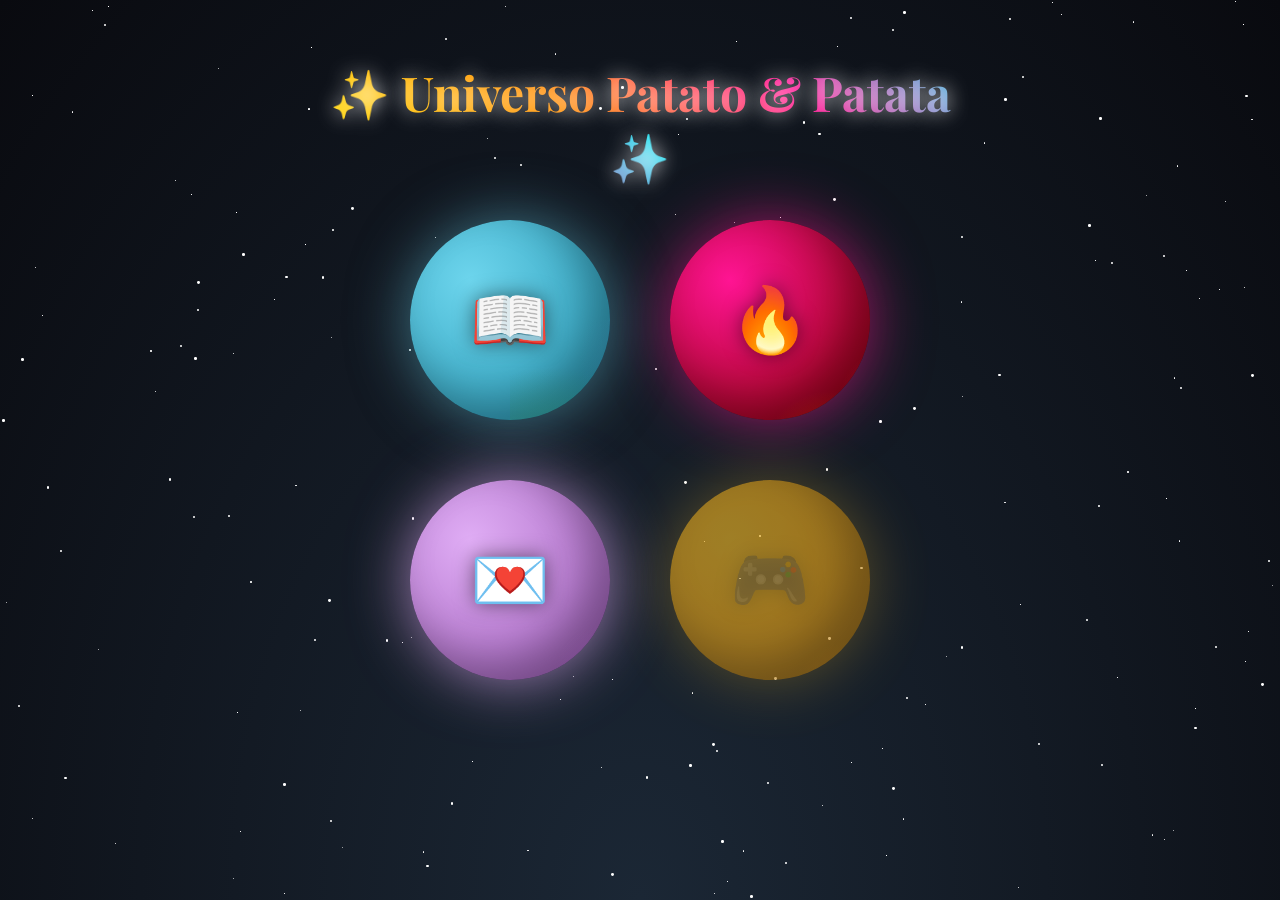
<file: index.html>
<!DOCTYPE html>
<html lang="it">
<head>
    <meta charset="UTF-8">
    <meta name="viewport" content="width=device-width, initial-scale=1.0">
    <title>Patato e Patata - Universo</title>
    <style>
        @import url('https://fonts.googleapis.com/css2?family=Playfair+Display:ital,wght@0,400;0,700;1,400&family=Crimson+Text:ital@0;1&display=swap');

        * {
            margin: 0;
            padding: 0;
            box-sizing: border-box;
        }

        body {
            font-family: 'Crimson Text', Georgia, serif;
            overflow: hidden;
        }

        /* ===== SPACE HOME PAGE ===== */
        .space-container {
            width: 100vw;
            height: 100vh;
            background: radial-gradient(ellipse at bottom, #1B2735 0%, #090A0F 100%);
            position: relative;
            display: flex;
            justify-content: center;
            align-items: center;
            overflow: hidden;
        }

        .space-container.hidden {
            display: none;
        }

        .stars {
            position: absolute;
            top: 0;
            left: 0;
            width: 100%;
            height: 100%;
            pointer-events: none;
        }

        .star {
            position: absolute;
            background: white;
            border-radius: 50%;
            animation: twinkle 3s infinite;
        }

        @keyframes twinkle {
            0%, 100% { opacity: 0.3; }
            50% { opacity: 1; }
        }

        .shooting-star {
            position: absolute;
            height: 2px;
            background: linear-gradient(to right, white, transparent);
            animation: shoot 3s linear infinite;
        }

        @keyframes shoot {
            0% { transform: translateX(0) translateY(0); opacity: 1; }
            100% { transform: translateX(-300px) translateY(300px); opacity: 0; }
        }

        .space-menu {
            position: relative;
            z-index: 10;
            display: grid;
            grid-template-columns: repeat(2, 1fr);
            gap: 60px;
            padding: 40px;
        }

        .planet-btn {
            width: 200px;
            height: 200px;
            border-radius: 50%;
            border: none;
            cursor: pointer;
            position: relative;
            transition: all 0.4s ease;
            box-shadow: 0 0 40px rgba(255, 255, 255, 0.3);
            overflow: hidden;
        }

        .planet-btn:hover {
            transform: scale(1.15) rotate(5deg);
            box-shadow: 0 0 60px rgba(255, 255, 255, 0.6);
        }

        .planet-btn:active {
            transform: scale(1.05);
        }

        .planet-book {
            background: radial-gradient(circle at 30% 30%, #6dd5ed, #2193b0);
            box-shadow: inset -20px -20px 40px rgba(0,0,0,0.3), 0 0 60px rgba(109,213,237,0.5);
        }

        .planet-book::before {
            content: '';
            position: absolute;
            width: 100%;
            height: 100%;
            background: radial-gradient(circle at 20% 80%, rgba(46,139,87,0.6) 0%, transparent 50%),
                        radial-gradient(circle at 80% 20%, rgba(70,130,180,0.4) 0%, transparent 40%);
        }

        .planet-wheel {
            background: radial-gradient(circle at 30% 30%, #ff1493, #8b0000);
            box-shadow: inset -20px -20px 40px rgba(0,0,0,0.3), 0 0 60px rgba(255,20,147,0.6);
        }

        .planet-wheel::before {
            content: '';
            position: absolute;
            width: 100%;
            height: 100%;
            background: radial-gradient(circle at 60% 40%, rgba(220,20,60,0.5) 0%, transparent 30%),
                        radial-gradient(circle at 30% 70%, rgba(255,69,0,0.4) 0%, transparent 35%);
        }

        /* Planet 3 - Jar (now active, soft violet/rose) */
        .planet-jar {
            background: radial-gradient(circle at 30% 30%, #e0adf5, #9b59b6);
            box-shadow: inset -20px -20px 40px rgba(0,0,0,0.3), 0 0 60px rgba(224,173,245,0.7);
            cursor: pointer;
            opacity: 1;
        }

        .planet-jar::before {
            content: '';
            position: absolute;
            width: 100%;
            height: 100%;
            background: radial-gradient(circle at 50% 50%, rgba(155,89,182,0.4) 0%, transparent 40%);
        }

        .planet-soon2 {
            background: radial-gradient(circle at 30% 30%, #fbbf24, #f59e0b);
            box-shadow: inset -20px -20px 40px rgba(0,0,0,0.3), 0 0 60px rgba(251,191,36,0.5);
            opacity: 0.6;
            cursor: not-allowed;
        }

        .planet-soon2::before {
            content: '';
            position: absolute;
            width: 100%;
            height: 100%;
            background: radial-gradient(circle at 40% 60%, rgba(245,158,11,0.5) 0%, transparent 35%);
        }

        .planet-label {
            position: absolute;
            bottom: -50px;
            left: 50%;
            transform: translateX(-50%);
            color: white;
            font-size: 1.2rem;
            font-weight: bold;
            text-shadow: 0 0 10px rgba(255,255,255,0.8);
            white-space: nowrap;
            pointer-events: none;
        }

        .planet-icon {
            position: absolute;
            top: 50%;
            left: 50%;
            transform: translate(-50%, -50%);
            font-size: 4rem;
            pointer-events: none;
            filter: drop-shadow(0 0 10px rgba(0,0,0,0.5));
        }

        .space-title {
            position: absolute;
            top: 60px;
            left: 50%;
            transform: translateX(-50%);
            color: white;
            font-size: 3rem;
            text-align: center;
            text-shadow: 0 0 20px rgba(255,255,255,0.8);
            z-index: 10;
            font-family: 'Playfair Display', serif;
        }

        .space-title span {
            background: linear-gradient(45deg, #ffd700, #ff8c00, #ff1493, #00ffff);
            -webkit-background-clip: text;
            -webkit-text-fill-color: transparent;
            background-clip: text;
            animation: shimmer 3s infinite;
        }

        @keyframes shimmer {
            0%, 100% { filter: brightness(1); }
            50% { filter: brightness(1.5); }
        }

        /* ===== BOOK SELECTION PAGE ===== */
        .book-selection-page {
            display: none;
            width: 100vw;
            height: 100vh;
            background: linear-gradient(135deg, #667eea 0%, #764ba2 100%);
            position: relative;
            overflow-y: auto;
        }

        .book-selection-page.active { display: block; }

        .back-btn {
            position: fixed;
            top: 30px;
            left: 30px;
            background: rgba(255,255,255,0.2);
            backdrop-filter: blur(10px);
            color: white;
            border: 2px solid rgba(255,255,255,0.3);
            padding: 12px 25px;
            font-size: 1.1rem;
            font-weight: bold;
            border-radius: 25px;
            cursor: pointer;
            font-family: 'Crimson Text', Georgia, serif;
            transition: all 0.3s ease;
            z-index: 1000;
        }

        .back-btn:hover {
            background: rgba(255,255,255,0.3);
            transform: scale(1.05);
        }

        .book-list-container {
            max-width: 1200px;
            margin: 0 auto;
            padding: 120px 40px 40px;
        }

        .book-list-title {
            color: white;
            font-size: 2.5rem;
            text-align: center;
            margin-bottom: 60px;
            text-shadow: 0 0 20px rgba(255,255,255,0.5);
            font-family: 'Playfair Display', serif;
        }

        .book-grid {
            display: grid;
            grid-template-columns: repeat(auto-fit, minmax(250px, 1fr));
            gap: 40px;
            padding: 20px;
        }

        .book-card {
            background: rgba(255,255,255,0.1);
            backdrop-filter: blur(10px);
            border: 2px solid rgba(255,255,255,0.2);
            border-radius: 20px;
            padding: 30px;
            cursor: pointer;
            transition: all 0.3s ease;
            text-align: center;
        }

        .book-card:hover {
            transform: translateY(-10px);
            background: rgba(255,255,255,0.2);
            box-shadow: 0 10px 40px rgba(0,0,0,0.3);
        }

        .book-card.disabled {
            opacity: 0.5;
            cursor: not-allowed;
        }

        .book-card.disabled:hover {
            transform: none;
            background: rgba(255,255,255,0.1);
        }

        .book-card-icon { font-size: 4rem; margin-bottom: 20px; }

        .book-card-title {
            color: white;
            font-size: 1.5rem;
            margin-bottom: 10px;
            font-weight: bold;
            font-family: 'Playfair Display', serif;
        }

        .book-card-desc {
            color: rgba(255,255,255,0.8);
            font-size: 1rem;
            font-style: italic;
        }

        /* ===== BOOK PAGE ===== */
        .book-page {
            display: none;
            width: 100vw;
            height: 100vh;
            background: linear-gradient(135deg, #667eea 0%, #764ba2 100%);
            position: relative;
        }

        .book-page.active {
            display: flex;
            justify-content: center;
            align-items: center;
        }

        .book-container { perspective: 1500px; position: relative; }

        .book {
            width: 600px;
            height: 400px;
            position: relative;
            transform-style: preserve-3d;
            transition: transform 0.8s ease-in-out;
        }

        .book.opened { transform: rotateY(-20deg); }

        .cover {
            width: 300px;
            height: 400px;
            position: absolute;
            left: 0;
            background: linear-gradient(45deg, #5e35b1, #9575cd);
            border: 3px solid #4527a0;
            border-radius: 8px 0 0 8px;
            transform-origin: right center;
            transition: transform 0.8s ease-in-out;
            z-index: 10;
            display: flex;
            flex-direction: column;
            justify-content: center;
            align-items: center;
            color: #ecf0f1;
            text-align: center;
            cursor: pointer;
            box-shadow: 0 10px 30px rgba(0,0,0,0.3);
        }

        .cover.opened { transform: rotateY(-160deg); }

        .cover h1 {
            font-size: 2rem;
            margin-bottom: 20px;
            text-shadow: 2px 2px 4px rgba(0,0,0,0.5);
            background: linear-gradient(45deg, #ffd700, #ff8c00);
            -webkit-background-clip: text;
            -webkit-text-fill-color: transparent;
            background-clip: text;
            font-family: 'Playfair Display', serif;
        }

        .cover p {
            font-size: 1.2rem;
            font-style: italic;
            opacity: 0.8;
            margin-bottom: 40px;
        }

        .pages-container {
            width: 600px;
            height: 400px;
            position: relative;
            transform-style: preserve-3d;
        }

        .page {
            width: 300px;
            height: 400px;
            position: absolute;
            background: #fefefe;
            border: 2px solid #ddd;
            border-radius: 0 8px 8px 0;
            padding: 40px 30px;
            display: none;
            flex-direction: column;
            justify-content: center;
            align-items: center;
            text-align: center;
            box-shadow: 0 5px 20px rgba(0,0,0,0.2);
            overflow: hidden;
        }

        .page.active { display: flex; right: 0; }

        .page h2 {
            color: #2c3e50;
            font-size: 2rem;
            margin-bottom: 20px;
            border-bottom: 2px solid #7e57c2;
            padding-bottom: 10px;
            font-family: 'Playfair Display', serif;
        }

        .page p {
            font-size: 1.1rem;
            line-height: 1.6;
            color: #34495e;
            margin-bottom: 20px;
            text-align: justify;
        }

        .page-image img {
            width: 100%;
            height: 100%;
            object-fit: contain;
        }

        .controls {
            position: fixed;
            bottom: 50px;
            left: 50%;
            transform: translateX(-50%);
            display: none;
            gap: 20px;
            z-index: 100;
        }

        .controls.visible { display: flex; }

        .btn {
            background: linear-gradient(45deg, #e74c3c, #c0392b);
            color: white;
            border: none;
            padding: 15px 25px;
            font-size: 1rem;
            border-radius: 25px;
            cursor: pointer;
            transition: all 0.3s ease;
            box-shadow: 0 5px 15px rgba(231,76,60,0.3);
            font-family: 'Crimson Text', serif;
        }

        .btn:hover {
            transform: translateY(-2px);
            box-shadow: 0 7px 20px rgba(231,76,60,0.4);
        }

        .btn:disabled {
            background: #bdc3c7;
            cursor: not-allowed;
            transform: none;
            box-shadow: none;
        }

        .page-counter {
            position: fixed;
            bottom: 20px;
            right: 20px;
            background: rgba(44,62,80,0.8);
            color: white;
            padding: 10px 20px;
            border-radius: 20px;
            font-size: 1rem;
            display: none;
        }

        .page-counter.visible { display: block; }

        .page-transition {
            animation: pageFlip 0.6s ease-in-out;
        }

        @keyframes pageFlip {
            0% { transform: rotateY(0deg); opacity: 1; }
            50% { transform: rotateY(90deg); opacity: 0; }
            100% { transform: rotateY(0deg); opacity: 1; }
        }

        .secret-icon {
            position: fixed;
            bottom: 20px;
            left: 20px;
            width: 40px;
            height: 40px;
            background: rgba(231,76,60,0.3);
            border-radius: 50%;
            cursor: pointer;
            display: flex;
            align-items: center;
            justify-content: center;
            font-size: 20px;
            transition: all 0.3s ease;
            z-index: 1000;
        }

        .secret-icon:hover {
            transform: scale(1.1);
            background: rgba(231,76,60,0.5);
        }

        /* ===== WHEEL PAGE ===== */
        .wheel-page {
            display: none;
            width: 100vw;
            height: 100vh;
            background: radial-gradient(circle at center, #1a0a1f 0%, #0a0010 50%, #000000 100%);
            position: relative;
            overflow: hidden;
        }

        .wheel-page.active { display: block; }

        .wheel-page::before {
            content: '';
            position: absolute;
            top: 0; left: 0;
            width: 100%; height: 100%;
            background: radial-gradient(circle at 20% 30%, rgba(139,0,139,0.15) 0%, transparent 50%),
                        radial-gradient(circle at 80% 70%, rgba(75,0,130,0.15) 0%, transparent 50%),
                        radial-gradient(circle at 40% 80%, rgba(220,20,60,0.1) 0%, transparent 50%);
            animation: pulseGradient 8s ease-in-out infinite;
        }

        @keyframes pulseGradient {
            0%, 100% { opacity: 0.6; }
            50% { opacity: 1; }
        }

        .wheel-container {
            position: absolute;
            top: 50%;
            left: 50%;
            transform: translate(-50%, -50%);
            text-align: center;
        }

        .wheel {
            width: 450px;
            height: 450px;
            border-radius: 50%;
            border: 12px solid transparent;
            background: linear-gradient(#1a0a1f, #1a0a1f) padding-box,
                        linear-gradient(45deg, #8b008b, #4b0082, #dc143c, #8b008b) border-box;
            position: relative;
            transition: transform 4s cubic-bezier(0.17, 0.67, 0.12, 0.99);
            box-shadow: 0 0 40px rgba(139,0,139,0.6), 0 0 80px rgba(220,20,60,0.4), inset 0 0 60px rgba(139,0,139,0.3);
            margin: 0 auto;
        }

        .wheel-segment {
            position: absolute;
            width: 50%; height: 50%;
            top: 50%; left: 50%;
            transform-origin: 0% 0%;
            clip-path: polygon(0 0, 100% 0, 0 100%);
            display: flex;
            align-items: center;
            justify-content: center;
            font-size: 14px;
            font-weight: bold;
            color: #fff;
            text-shadow: 0 0 10px rgba(0,0,0,0.8);
        }

        .wheel-segment:nth-child(1) { transform: rotate(0deg); background: linear-gradient(135deg, #8b008b, #6a0066); }
        .wheel-segment:nth-child(2) { transform: rotate(45deg); background: linear-gradient(135deg, #4b0082, #36005f); }
        .wheel-segment:nth-child(3) { transform: rotate(90deg); background: linear-gradient(135deg, #dc143c, #a01030); }
        .wheel-segment:nth-child(4) { transform: rotate(135deg); background: linear-gradient(135deg, #8b008b, #6a0066); }
        .wheel-segment:nth-child(5) { transform: rotate(180deg); background: linear-gradient(135deg, #4b0082, #36005f); }
        .wheel-segment:nth-child(6) { transform: rotate(225deg); background: linear-gradient(135deg, #dc143c, #a01030); }
        .wheel-segment:nth-child(7) { transform: rotate(270deg); background: linear-gradient(135deg, #8b008b, #6a0066); }
        .wheel-segment:nth-child(8) { transform: rotate(315deg); background: linear-gradient(135deg, #4b0082, #36005f); }

        .wheel-center {
            position: absolute;
            top: 50%; left: 50%;
            transform: translate(-50%, -50%);
            width: 80px; height: 80px;
            background: radial-gradient(circle, #dc143c, #8b008b);
            border-radius: 50%;
            border: 4px solid #1a0a1f;
            z-index: 10;
            box-shadow: 0 0 30px rgba(220,20,60,0.8), inset 0 0 20px rgba(0,0,0,0.5);
        }

        .wheel-pointer {
            position: absolute;
            top: -35px; left: 50%;
            transform: translateX(-50%);
            width: 0; height: 0;
            border-left: 25px solid transparent;
            border-right: 25px solid transparent;
            border-top: 50px solid #dc143c;
            filter: drop-shadow(0 0 15px rgba(220,20,60,0.8));
        }

        .spin-btn {
            margin-top: 60px;
            background: linear-gradient(135deg, #dc143c, #8b008b);
            color: #fff;
            border: 3px solid #4b0082;
            padding: 20px 50px;
            font-size: 1.4rem;
            font-weight: bold;
            border-radius: 50px;
            cursor: pointer;
            transition: all 0.3s ease;
            box-shadow: 0 0 25px rgba(220,20,60,0.5), 0 5px 15px rgba(0,0,0,0.3);
            text-transform: uppercase;
            letter-spacing: 3px;
            font-family: 'Playfair Display', serif;
        }

        .spin-btn:hover {
            transform: scale(1.05);
            box-shadow: 0 0 40px rgba(220,20,60,0.8), 0 8px 20px rgba(0,0,0,0.4);
            background: linear-gradient(135deg, #ff1744, #a00066);
        }

        .spin-btn:disabled {
            background: linear-gradient(135deg, #333, #1a1a1a);
            color: #666;
            cursor: not-allowed;
            box-shadow: none;
            border-color: #333;
        }

        .result-display {
            margin-top: 40px;
            font-size: 1.6rem;
            color: #dc143c;
            font-family: 'Playfair Display', serif;
            text-shadow: 0 0 20px rgba(220,20,60,0.8), 0 0 40px rgba(139,0,139,0.6);
            min-height: 50px;
            animation: resultGlow 2s ease-in-out infinite;
            font-weight: bold;
            max-width: 600px;
            line-height: 1.4;
        }

        @keyframes resultGlow {
            0%, 100% { opacity: 1; text-shadow: 0 0 20px rgba(220,20,60,0.8), 0 0 40px rgba(139,0,139,0.6); }
            50% { opacity: 0.85; text-shadow: 0 0 30px rgba(220,20,60,1), 0 0 60px rgba(139,0,139,0.8); }
        }

        /* ===== JAR PAGE ===== */
        .jar-page {
            display: none;
            width: 100vw;
            height: 100vh;
            background: radial-gradient(ellipse at top, #2d1b4e 0%, #0f0720 50%, #060010 100%);
            position: relative;
            overflow: hidden;
        }

        .jar-page.active { display: flex; flex-direction: column; align-items: center; justify-content: center; }

        .jar-page::before {
            content: '';
            position: absolute;
            inset: 0;
            background:
                radial-gradient(circle at 15% 25%, rgba(180,100,255,0.12) 0%, transparent 45%),
                radial-gradient(circle at 85% 75%, rgba(255,150,200,0.1) 0%, transparent 45%),
                radial-gradient(circle at 50% 10%, rgba(200,130,255,0.08) 0%, transparent 40%);
            animation: jarGlow 6s ease-in-out infinite;
            pointer-events: none;
        }

        @keyframes jarGlow {
            0%, 100% { opacity: 0.7; }
            50% { opacity: 1; }
        }

        /* Floating petals */
        .petal {
            position: absolute;
            font-size: 1.2rem;
            opacity: 0.4;
            animation: floatPetal linear infinite;
            pointer-events: none;
        }

        @keyframes floatPetal {
            0% { transform: translateY(110vh) rotate(0deg); opacity: 0; }
            10% { opacity: 0.4; }
            90% { opacity: 0.4; }
            100% { transform: translateY(-10vh) rotate(720deg); opacity: 0; }
        }

        .jar-title {
            font-family: 'Playfair Display', serif;
            font-size: 2.2rem;
            color: #f0d0ff;
            text-align: center;
            margin-bottom: 10px;
            text-shadow: 0 0 30px rgba(200,130,255,0.8);
            position: relative;
            z-index: 10;
        }

        .jar-subtitle {
            font-family: 'Crimson Text', serif;
            font-size: 1.1rem;
            color: rgba(230,200,255,0.7);
            text-align: center;
            margin-bottom: 40px;
            font-style: italic;
            position: relative;
            z-index: 10;
        }

        /* The jar */
        .jar-scene {
            position: relative;
            z-index: 10;
            display: flex;
            flex-direction: column;
            align-items: center;
        }

        .jar-wrapper {
            position: relative;
            cursor: pointer;
            transition: transform 0.3s ease;
        }

        .jar-wrapper:hover { transform: scale(1.05); }
        .jar-wrapper:active { transform: scale(0.97); }

        .jar-svg {
            filter: drop-shadow(0 0 30px rgba(200,130,255,0.6)) drop-shadow(0 10px 20px rgba(0,0,0,0.5));
            transition: filter 0.3s ease;
        }

        .jar-wrapper:hover .jar-svg {
            filter: drop-shadow(0 0 50px rgba(200,130,255,0.9)) drop-shadow(0 10px 20px rgba(0,0,0,0.5));
        }

        .jar-hint {
            margin-top: 16px;
            font-family: 'Crimson Text', serif;
            font-size: 1rem;
            color: rgba(200,160,255,0.6);
            font-style: italic;
            text-align: center;
            animation: hintPulse 2s ease-in-out infinite;
        }

        @keyframes hintPulse {
            0%, 100% { opacity: 0.5; }
            50% { opacity: 1; }
        }

        .opened-count {
            margin-top: 12px;
            font-family: 'Playfair Display', serif;
            font-size: 1rem;
            color: rgba(220,180,255,0.8);
            text-align: center;
        }

        /* ===== NOTE MODAL ===== */
        .note-overlay {
            position: fixed;
            inset: 0;
            background: rgba(10,0,25,0.85);
            backdrop-filter: blur(8px);
            z-index: 1000;
            display: flex;
            align-items: center;
            justify-content: center;
            opacity: 0;
            pointer-events: none;
            transition: opacity 0.4s ease;
        }

        .note-overlay.visible {
            opacity: 1;
            pointer-events: all;
        }

        .note-paper {
            width: 340px;
            min-height: 420px;
            background: linear-gradient(160deg, #fffdf5 0%, #fff8e7 50%, #fef0f5 100%);
            border-radius: 4px 4px 40px 4px;
            position: relative;
            padding: 50px 36px 40px;
            box-shadow:
                0 25px 60px rgba(0,0,0,0.5),
                0 0 0 1px rgba(200,160,255,0.3),
                inset 0 0 40px rgba(255,200,230,0.15);
            transform: scale(0.7) rotateZ(-8deg);
            transition: transform 0.5s cubic-bezier(0.34, 1.56, 0.64, 1);
            overflow: visible;
        }

        .note-overlay.visible .note-paper {
            transform: scale(1) rotateZ(-1deg);
        }

        /* Ribbon/string at top */
        .note-ribbon {
            position: absolute;
            top: -28px;
            left: 50%;
            transform: translateX(-50%);
            font-size: 2rem;
            animation: ribbonSwing 3s ease-in-out infinite;
        }

        @keyframes ribbonSwing {
            0%, 100% { transform: translateX(-50%) rotate(-5deg); }
            50% { transform: translateX(-50%) rotate(5deg); }
        }

        /* Fold corner */
        .note-paper::after {
            content: '';
            position: absolute;
            bottom: 0;
            right: 0;
            width: 50px;
            height: 50px;
            background: linear-gradient(225deg, #e8d5f0 45%, transparent 45%);
            border-radius: 0 0 4px 0;
        }

        /* Lines on paper */
        .note-lines {
            position: absolute;
            inset: 60px 20px 20px;
            background: repeating-linear-gradient(
                transparent,
                transparent 27px,
                rgba(180,150,210,0.2) 27px,
                rgba(180,150,210,0.2) 28px
            );
            pointer-events: none;
        }

        .note-number {
            font-family: 'Playfair Display', serif;
            font-size: 0.85rem;
            color: rgba(180,130,200,0.8);
            margin-bottom: 16px;
            letter-spacing: 2px;
            text-transform: uppercase;
        }

        .note-text {
            font-family: 'Playfair Display', serif;
            font-size: 1.25rem;
            color: #3a2545;
            line-height: 1.8;
            font-style: italic;
            position: relative;
            z-index: 1;
        }

        .note-heart {
            text-align: center;
            font-size: 2rem;
            margin-top: 28px;
            animation: heartbeat 1.5s ease-in-out infinite;
        }

        @keyframes heartbeat {
            0%, 100% { transform: scale(1); }
            25% { transform: scale(1.15); }
            50% { transform: scale(1); }
            75% { transform: scale(1.1); }
        }

        .note-close {
            position: absolute;
            top: 12px;
            right: 14px;
            background: none;
            border: none;
            font-size: 1.4rem;
            cursor: pointer;
            color: rgba(150,100,180,0.7);
            transition: all 0.2s;
            z-index: 2;
        }

        .note-close:hover { color: #8b5cf6; transform: scale(1.2); }

        /* ===== OPENED NOTES PANEL ===== */
        .notes-panel-btn {
            position: fixed;
            bottom: 30px;
            right: 30px;
            background: linear-gradient(135deg, #9b59b6, #6c3483);
            color: white;
            border: none;
            padding: 14px 22px;
            border-radius: 30px;
            cursor: pointer;
            font-family: 'Playfair Display', serif;
            font-size: 1rem;
            box-shadow: 0 5px 25px rgba(155,89,182,0.5);
            transition: all 0.3s;
            z-index: 100;
            display: none;
        }

        .notes-panel-btn.visible { display: block; }
        .notes-panel-btn:hover { transform: translateY(-3px); box-shadow: 0 8px 30px rgba(155,89,182,0.7); }

        /* Panel overlay */
        .notes-panel-overlay {
            position: fixed;
            inset: 0;
            background: rgba(10,0,25,0.9);
            backdrop-filter: blur(10px);
            z-index: 900;
            display: none;
            flex-direction: column;
            align-items: center;
            padding: 60px 30px 30px;
            overflow-y: auto;
        }

        .notes-panel-overlay.visible { display: flex; }

        .notes-panel-title {
            font-family: 'Playfair Display', serif;
            font-size: 2rem;
            color: #f0d0ff;
            margin-bottom: 30px;
            text-shadow: 0 0 20px rgba(200,130,255,0.6);
        }

        .notes-panel-close {
            position: fixed;
            top: 20px;
            right: 25px;
            background: rgba(155,89,182,0.3);
            border: 1px solid rgba(200,130,255,0.3);
            color: #e0c0ff;
            border-radius: 50%;
            width: 42px; height: 42px;
            font-size: 1.3rem;
            cursor: pointer;
            transition: all 0.3s;
            z-index: 1001;
        }

        .notes-panel-close:hover { background: rgba(155,89,182,0.6); transform: scale(1.1); }

        .notes-grid {
            display: grid;
            grid-template-columns: repeat(auto-fill, minmax(220px, 1fr));
            gap: 20px;
            width: 100%;
            max-width: 900px;
        }

        .mini-note {
            background: linear-gradient(160deg, #fffdf5, #fef0f5);
            border-radius: 4px 4px 20px 4px;
            padding: 20px;
            cursor: pointer;
            transition: all 0.3s;
            box-shadow: 0 5px 20px rgba(0,0,0,0.3);
            border-left: 3px solid #c084fc;
            position: relative;
        }

        .mini-note::after {
            content: '';
            position: absolute;
            bottom: 0; right: 0;
            width: 20px; height: 20px;
            background: linear-gradient(225deg, #e8d5f0 45%, transparent 45%);
        }

        .mini-note:hover { transform: translateY(-5px) rotate(-1deg); box-shadow: 0 10px 30px rgba(155,89,182,0.4); }

        .mini-note-num {
            font-size: 0.75rem;
            color: #a78bca;
            letter-spacing: 1px;
            text-transform: uppercase;
            margin-bottom: 8px;
            font-family: 'Crimson Text', serif;
        }

        .mini-note-text {
            font-family: 'Playfair Display', serif;
            font-size: 0.9rem;
            color: #3a2545;
            font-style: italic;
            line-height: 1.5;
        }

        /* Confetti burst */
        .confetti-container {
            position: fixed;
            inset: 0;
            pointer-events: none;
            z-index: 999;
        }

        .confetti-piece {
            position: absolute;
            width: 8px;
            height: 8px;
            border-radius: 2px;
            animation: confettiFall 2.5s ease-out forwards;
        }

        @keyframes confettiFall {
            0% { transform: translateY(0) rotate(0deg) scale(1); opacity: 1; }
            100% { transform: translateY(400px) rotate(720deg) scale(0.3); opacity: 0; }
        }

        /* Responsive */
        @media (max-width: 768px) {
            .space-menu { grid-template-columns: 1fr; gap: 40px; }
            .planet-btn { width: 150px; height: 150px; }
            .planet-icon { font-size: 3rem; }
            .space-title { font-size: 2rem; top: 30px; }
            .book { width: 400px; height: 300px; }
            .cover, .page { width: 200px; height: 300px; }
            .wheel { width: 300px; height: 300px; }
            .note-paper { width: 290px; padding: 46px 28px 36px; }
        }
    </style>
</head>
<body>

<!-- SPACE HOME PAGE -->
<div class="space-container" id="spaceContainer">
    <div class="stars" id="starsContainer"></div>
    <h1 class="space-title"><span>✨ Universo Patato & Patata ✨</span></h1>

    <div class="space-menu">
        <button class="planet-btn planet-book" onclick="openBookSelection()">
            <div class="planet-icon">📖</div>
            <div class="planet-label">I Nostri Libri</div>
        </button>

        <button class="planet-btn planet-wheel" onclick="openWheel()">
            <div class="planet-icon">🔥</div>
            <div class="planet-label">Ruota della Passione</div>
        </button>

        <button class="planet-btn planet-jar" onclick="openJar()">
            <div class="planet-icon">💌</div>
            <div class="planet-label">Barattolo dell'Amore</div>
        </button>

        <button class="planet-btn planet-soon2" disabled>
            <div class="planet-icon">🎮</div>
            <div class="planet-label">Prossimamente...</div>
        </button>
    </div>
</div>

<!-- BOOK SELECTION PAGE -->
<div class="book-selection-page" id="bookSelectionPage">
    <button class="back-btn" onclick="goHome()">← Torna all'universo</button>
    <div class="book-list-container">
        <h1 class="book-list-title">✨ I Nostri Libri ✨</h1>
        <div class="book-grid">
            <div class="book-card" onclick="openBook()">
                <div class="book-card-icon">💕</div>
                <div class="book-card-title">Ricordi da non dimenticare</div>
                <div class="book-card-desc">Il nostro primo libro di ricordi</div>
            </div>
            <div class="book-card disabled">
                <div class="book-card-icon">🌹</div>
                <div class="book-card-title">Prossimamente</div>
                <div class="book-card-desc">Un nuovo capitolo sta arrivando...</div>
            </div>
            <div class="book-card disabled">
                <div class="book-card-icon">💝</div>
                <div class="book-card-title">Prossimamente</div>
                <div class="book-card-desc">Un nuovo capitolo sta arrivando...</div>
            </div>
            <div class="book-card disabled">
                <div class="book-card-icon">✨</div>
                <div class="book-card-title">Prossimamente</div>
                <div class="book-card-desc">Un nuovo capitolo sta arrivando...</div>
            </div>
        </div>
    </div>
</div>

<!-- BOOK PAGE -->
<div class="book-page" id="bookPage">
    <button class="back-btn" onclick="backToBookSelection()">← Torna ai libri</button>
    <div class="secret-icon" id="secretIcon">🥔</div>
    <div class="book-container">
        <div class="book" id="book">
            <div class="cover" id="cover">
                <h1>✨ Patato e patata ✨</h1>
                <p>Clicca per aprire l'avventura</p>
            </div>
            <div class="pages-container">
                <div class="page active" id="page-1"><h2>Ricordi da non dimenticare</h2></div>
                <div class="page" id="page-2"><div class="page-image"><img src="assets/image0.jpg" alt="Patata"></div><p>Patata</p></div>
                <div class="page" id="page-3"><div class="page-image"><img src="assets/image01.jpg" alt="Patato"></div><p>Patato</p></div>
                <div class="page" id="page-4"><h2>NOI</h2></div>
                <div class="page" id="page-5"><div class="page-image"><img src="assets/image1.jpg" alt="Noi"></div></div>
                <div class="page" id="page-6"><div class="page-image"><img src="assets/image6.jpg" alt="Patato"></div></div>
                <div class="page" id="page-7"><div class="page-image"><img src="assets/image7.jpg" alt="Pagina 5"></div></div>
                <div class="page" id="page-8"><div class="page-image"><img src="assets/image8.jpg" alt="Pagina 6"></div></div>
                <div class="page" id="page-9"><div class="page-image"><img src="assets/image9.jpg" alt="Pagina 7"></div></div>
                <div class="page" id="page-10"><div class="page-image"><img src="assets/image10.jpg" alt="Pagina 8"></div></div>
                <div class="page" id="page-11"><div class="page-image"><img src="assets/image11.jpg" alt="Pagina 9"></div></div>
                <div class="page" id="page-12"><div class="page-image"><img src="assets/image12.jpg" alt="Pagina 10"></div></div>
                <div class="page" id="page-13"><div class="page-image"><img src="assets/image13.jpg" alt="Pagina 11"></div></div>
                <div class="page" id="page-14"><div class="page-image"><img src="assets/image14.jpg" alt="Pagina 12"></div></div>
                <div class="page" id="page-15"><div class="page-image"><img src="assets/image15.jpg" alt="Pagina 13"></div></div>
                <div class="page" id="page-16"><div class="page-image"><img src="assets/image16.jpg" alt="Pagina 14"></div></div>
                <div class="page" id="page-17"><div class="page-image"><img src="assets/image17.jpg" alt="Pagina 15"></div></div>
                <div class="page" id="page-18"><div class="page-image"><img src="assets/image18.jpg" alt="Pagina 16"></div></div>
                <div class="page" id="page-19"><div class="page-image"><img src="assets/image19.jpg" alt="Pagina 17"></div></div>
                <div class="page" id="page-20"><div class="page-image"><img src="assets/image20.jpg" alt="Pagina 18"></div></div>
                <div class="page" id="page-21"><div class="page-image"><img src="assets/image21.jpg" alt="Pagina 19"></div></div>
                <div class="page" id="page-22"><div class="page-image"><img src="assets/image22.jpg" alt="Pagina 20"></div></div>
                <div class="page" id="page-23"><div class="page-image"><img src="assets/image23.jpg" alt="Pagina 21"></div></div>
            </div>
        </div>
    </div>
    <div class="controls" id="controls">
        <button class="btn" id="prevBtn" onclick="previousPage()">◀ Precedente</button>
        <button class="btn" id="nextBtn" onclick="nextPage()">Successiva ▶</button>
    </div>
    <div class="page-counter" id="pageCounter">
        Pagina <span id="currentPage">1</span> di <span id="totalPages">23</span>
    </div>
</div>

<!-- WHEEL PAGE -->
<div class="wheel-page" id="wheelPage">
    <button class="back-btn" onclick="goHome()">← Torna all'universo</button>
    <div class="wheel-container">
        <div class="wheel-pointer"></div>
        <div class="wheel" id="wheel">
            <div class="wheel-segment"></div>
            <div class="wheel-segment"></div>
            <div class="wheel-segment"></div>
            <div class="wheel-segment"></div>
            <div class="wheel-segment"></div>
            <div class="wheel-segment"></div>
            <div class="wheel-segment"></div>
            <div class="wheel-segment"></div>
            <div class="wheel-center"></div>
        </div>
        <button class="spin-btn" id="spinBtn">GIRA LA RUOTA</button>
        <div class="result-display" id="resultDisplay"></div>
    </div>
</div>

<!-- JAR PAGE -->
<div class="jar-page" id="jarPage">
    <button class="back-btn" onclick="goHome()">← Torna all'universo</button>

    <h1 class="jar-title">💜 Barattolo dell'Amore 💜</h1>
    <p class="jar-subtitle">Ogni bigliettino è un motivo per cui ti amo</p>

    <div class="jar-scene">
        <div class="jar-wrapper" onclick="openNextNote()" id="jarWrapper">
            <!-- Jar SVG -->
            <svg class="jar-svg" width="200" height="240" viewBox="0 0 200 240" xmlns="http://www.w3.org/2000/svg">
                <defs>
                    <linearGradient id="jarGrad" x1="0%" y1="0%" x2="100%" y2="0%">
                        <stop offset="0%" style="stop-color:#7c3aed;stop-opacity:0.6"/>
                        <stop offset="30%" style="stop-color:#c084fc;stop-opacity:0.25"/>
                        <stop offset="70%" style="stop-color:#c084fc;stop-opacity:0.15"/>
                        <stop offset="100%" style="stop-color:#7c3aed;stop-opacity:0.5"/>
                    </linearGradient>
                    <linearGradient id="lidGrad" x1="0%" y1="0%" x2="0%" y2="100%">
                        <stop offset="0%" style="stop-color:#a855f7;stop-opacity:0.9"/>
                        <stop offset="100%" style="stop-color:#6d28d9;stop-opacity:0.9"/>
                    </linearGradient>
                    <linearGradient id="fillGrad" x1="0%" y1="0%" x2="0%" y2="100%">
                        <stop offset="0%" style="stop-color:#f0abfc;stop-opacity:0.7"/>
                        <stop offset="100%" style="stop-color:#c084fc;stop-opacity:0.5"/>
                    </linearGradient>
                    <radialGradient id="glassShine" cx="30%" cy="30%">
                        <stop offset="0%" style="stop-color:white;stop-opacity:0.4"/>
                        <stop offset="100%" style="stop-color:white;stop-opacity:0"/>
                    </radialGradient>
                    <filter id="jarBlur">
                        <feGaussianBlur stdDeviation="1"/>
                    </filter>
                </defs>

                <!-- Jar body -->
                <path d="M 35 80 Q 30 85 28 100 L 22 210 Q 21 225 35 228 L 165 228 Q 179 225 178 210 L 172 100 Q 170 85 165 80 Z"
                      fill="url(#jarGrad)" stroke="rgba(196,132,252,0.7)" stroke-width="2"/>

                <!-- Fill inside jar (notes) -->
                <path d="M 38 180 Q 34 185 32 200 L 24 215 Q 23 223 36 225 L 164 225 Q 177 223 176 215 L 168 200 Q 166 185 162 180 Z"
                      fill="url(#fillGrad)" id="jarFill"/>

                <!-- Little rolled notes peeking -->
                <g id="notePeeks" opacity="0.9">
                    <rect x="58" y="165" width="14" height="22" rx="3" fill="#fffdf5" transform="rotate(-12, 65, 176)" stroke="rgba(200,130,255,0.5)" stroke-width="1"/>
                    <rect x="90" y="160" width="14" height="26" rx="3" fill="#fff8e7" transform="rotate(5, 97, 173)" stroke="rgba(200,130,255,0.5)" stroke-width="1"/>
                    <rect x="122" y="163" width="14" height="23" rx="3" fill="#fef0f5" transform="rotate(-6, 129, 174)" stroke="rgba(200,130,255,0.5)" stroke-width="1"/>
                    <rect x="74" y="170" width="12" height="20" rx="3" fill="#fffdf5" transform="rotate(10, 80, 180)" stroke="rgba(200,130,255,0.5)" stroke-width="1"/>
                    <rect x="108" y="168" width="13" height="21" rx="3" fill="#fff8e7" transform="rotate(-4, 114, 178)" stroke="rgba(200,130,255,0.5)" stroke-width="1"/>
                </g>

                <!-- Shine on jar -->
                <ellipse cx="75" cy="140" rx="18" ry="55" fill="url(#glassShine)"/>

                <!-- Lid body -->
                <rect x="33" y="62" width="134" height="22" rx="6" fill="url(#lidGrad)" stroke="rgba(167,139,250,0.8)" stroke-width="1.5"/>
                <!-- Lid ring -->
                <rect x="28" y="74" width="144" height="10" rx="4" fill="rgba(109,40,217,0.7)" stroke="rgba(167,139,250,0.6)" stroke-width="1"/>
                <!-- Lid knob -->
                <ellipse cx="100" cy="60" rx="22" ry="8" fill="url(#lidGrad)" stroke="rgba(167,139,250,0.8)" stroke-width="1.5"/>

                <!-- Heart decoration on jar -->
                <text x="100" y="135" text-anchor="middle" font-size="32" fill="rgba(240,171,252,0.8)" style="filter: drop-shadow(0 0 6px rgba(200,130,255,0.9))">💜</text>

                <!-- Glass reflection streak -->
                <path d="M 42 90 Q 45 100 43 160" stroke="rgba(255,255,255,0.3)" stroke-width="4" fill="none" stroke-linecap="round"/>
            </svg>

            <div class="jar-hint" id="jarHint">✨ Clicca per pescare un bigliettino ✨</div>
        </div>

        <div class="opened-count" id="openedCount"></div>
    </div>

    <!-- Panel button -->
    <button class="notes-panel-btn" id="notesPanelBtn" onclick="openNotesPanel()">
        📜 Biglietti aperti (<span id="panelCount">0</span>)
    </button>
</div>

<!-- NOTE MODAL -->
<div class="note-overlay" id="noteOverlay" onclick="closeNoteFromOverlay(event)">
    <div class="note-paper" id="notePaper">
        <div class="note-ribbon">🎀</div>
        <div class="note-lines"></div>
        <button class="note-close" onclick="closeNote()">✕</button>
        <div class="note-number" id="noteNumber"></div>
        <div class="note-text" id="noteText"></div>
        <div class="note-heart">💜</div>
    </div>
</div>

<!-- OPENED NOTES PANEL -->
<div class="notes-panel-overlay" id="notesPanelOverlay">
    <button class="notes-panel-close" onclick="closeNotesPanel()">✕</button>
    <h2 class="notes-panel-title">💜 I tuoi bigliettini 💜</h2>
    <div class="notes-grid" id="notesGrid"></div>
</div>

<!-- CONFETTI -->
<div class="confetti-container" id="confettiContainer"></div>

<script>
    // ===== STARS =====
    function createStars() {
        const starsContainer = document.getElementById('starsContainer');
        for (let i = 0; i < 200; i++) {
            const star = document.createElement('div');
            star.className = 'star';
            star.style.width = Math.random() * 3 + 'px';
            star.style.height = star.style.width;
            star.style.left = Math.random() * 100 + '%';
            star.style.top = Math.random() * 100 + '%';
            star.style.animationDelay = Math.random() * 3 + 's';
            starsContainer.appendChild(star);
        }
        setInterval(() => {
            const shootingStar = document.createElement('div');
            shootingStar.className = 'shooting-star';
            shootingStar.style.width = Math.random() * 100 + 50 + 'px';
            shootingStar.style.left = Math.random() * 100 + '%';
            shootingStar.style.top = Math.random() * 50 + '%';
            starsContainer.appendChild(shootingStar);
            setTimeout(() => shootingStar.remove(), 3000);
        }, 3000);
    }
    createStars();

    // ===== NAVIGATION =====
    function openBookSelection() {
        document.getElementById('spaceContainer').classList.add('hidden');
        document.getElementById('bookSelectionPage').classList.add('active');
    }

    function openBook() {
        document.getElementById('bookSelectionPage').classList.remove('active');
        document.getElementById('bookPage').classList.add('active');
    }

    function backToBookSelection() {
        document.getElementById('bookPage').classList.remove('active');
        document.getElementById('bookSelectionPage').classList.add('active');
        if (bookOpened) {
            document.getElementById('book').classList.remove('opened');
            document.getElementById('cover').classList.remove('opened');
            document.getElementById('controls').classList.remove('visible');
            document.getElementById('pageCounter').classList.remove('visible');
            bookOpened = false;
            currentPageNum = 1;
            updatePageDisplay();
        }
    }

    function openWheel() {
        document.getElementById('spaceContainer').classList.add('hidden');
        document.getElementById('wheelPage').classList.add('active');
    }

    function openJar() {
        document.getElementById('spaceContainer').classList.add('hidden');
        document.getElementById('jarPage').classList.add('active');
        createFloatingPetals();
        updateJarUI();
    }

    function goHome() {
        document.getElementById('spaceContainer').classList.remove('hidden');
        document.getElementById('bookSelectionPage').classList.remove('active');
        document.getElementById('bookPage').classList.remove('active');
        document.getElementById('wheelPage').classList.remove('active');
        document.getElementById('jarPage').classList.remove('active');
        if (bookOpened) {
            document.getElementById('book').classList.remove('opened');
            document.getElementById('cover').classList.remove('opened');
            document.getElementById('controls').classList.remove('visible');
            document.getElementById('pageCounter').classList.remove('visible');
            bookOpened = false;
            currentPageNum = 1;
            updatePageDisplay();
        }
    }

    // ===== BOOK LOGIC =====
    let currentPageNum = 1;
    const totalPages = 23;
    let bookOpened = false;

    document.getElementById('cover').addEventListener('click', function() {
        if (!bookOpened) {
            document.getElementById('book').classList.add('opened');
            document.getElementById('cover').classList.add('opened');
            document.getElementById('controls').classList.add('visible');
            document.getElementById('pageCounter').classList.add('visible');
            bookOpened = true;
        }
    });

    function updatePageDisplay() {
        for (let i = 1; i <= totalPages; i++) {
            document.getElementById(`page-${i}`).classList.remove('active');
        }
        const currentPage = document.getElementById(`page-${currentPageNum}`);
        currentPage.classList.add('page-transition');
        currentPage.classList.add('active');
        setTimeout(() => currentPage.classList.remove('page-transition'), 600);
        document.getElementById('currentPage').textContent = currentPageNum;
        document.getElementById('prevBtn').disabled = currentPageNum === 1;
        document.getElementById('nextBtn').disabled = currentPageNum === totalPages;
    }

    function nextPage() {
        if (currentPageNum < totalPages) { currentPageNum++; updatePageDisplay(); }
    }

    function previousPage() {
        if (currentPageNum > 1) { currentPageNum--; updatePageDisplay(); }
    }

    document.addEventListener('keydown', function(e) {
        if (!bookOpened) return;
        if (e.key === 'ArrowLeft' || e.key === 'ArrowUp') previousPage();
        else if (e.key === 'ArrowRight' || e.key === 'ArrowDown') nextPage();
    });

    updatePageDisplay();

    // Easter egg
    let clickCount = 0;
    document.getElementById('secretIcon').addEventListener('click', function() {
        clickCount++;
        this.style.transform = `scale(${1 + clickCount * 0.1}) rotate(${clickCount * 72}deg)`;
        if (clickCount >= 5) {
            document.getElementById('bookPage').classList.remove('active');
            document.getElementById('wheelPage').classList.add('active');
            clickCount = 0;
            this.style.transform = 'scale(1) rotate(0deg)';
        }
        setTimeout(() => { if (clickCount < 5) this.style.transform = 'scale(1) rotate(0deg)'; }, 300);
    });

    // Particles
    function createParticles() {
        const particles = [];
        for (let i = 0; i < 20; i++) {
            const particle = document.createElement('div');
            particle.style.cssText = 'position:fixed;width:4px;height:4px;background:rgba(255,255,255,0.3);border-radius:50%;pointer-events:none;z-index:-1';
            document.body.appendChild(particle);
            particles.push({ element: particle, x: Math.random() * window.innerWidth, y: Math.random() * window.innerHeight, vx: (Math.random() - 0.5) * 2, vy: (Math.random() - 0.5) * 2 });
        }
        function animateParticles() {
            particles.forEach(p => {
                p.x += p.vx; p.y += p.vy;
                if (p.x < 0 || p.x > window.innerWidth) p.vx *= -1;
                if (p.y < 0 || p.y > window.innerHeight) p.vy *= -1;
                p.element.style.left = p.x + 'px';
                p.element.style.top = p.y + 'px';
            });
            requestAnimationFrame(animateParticles);
        }
        animateParticles();
    }
    setTimeout(createParticles, 1000);

    // ===== WHEEL LOGIC =====
    const sexyTasks = [
        "💋 Baciarsi per 1 minuto","🔥 Massaggio sensuale","💃 Spogliarello sexy",
        "😈 2 minuti di coccole hot","👄 Susurra qualcosa di sexy all'orecchio",
        "🌹 Bacio sul collo","💕 Scegli tu cosa fare","🎭 Gioco di ruolo per qualche minuto",
        "👅 Assaggia & Bacia: Benda e dai da assaggiare, poi bacia",
        "👀 Contatto visivo intenso e silenzioso per un minuto",
        "🌬️ Soffiare delicatamente su una zona sensibile",
        "✍️ Scrivere una parola sexy sulla pelle (l'altro indovina)",
        "💋 Baciare 5 punti del corpo (scelti dal partner)","🤲 Massaggio",
        "Comunicare senza parlare per 2 minuti",
        "🚫 Bacio/azione con le mani bloccate o dietro la schiena",
        "🔥 Chi distoglie prima lo sguardo toglie un indumento",
        "🪞 Eseguire a turno la stessa azione sexy/posa",
        "💬 Domanda Hard: Porre una domanda intima o personale, l'altro risponde onestamente",
        "💡 Al buio completo per 2 minuti","🍸 Condividere una bevanda in modo sexy",
        "👗 Togliere un indumento a testa","🛋️ Eseguire l'azione su un mobile insolito (es. sedia)",
        "🩹 Bendare il partner per 1 minuto","🧣 Usare un oggetto (foulard/sciarpa) come accessorio di gioco",
        "🧦 Togliere l'indumento scelto da chi ha girato la ruota",
        "👑 Esprimere un piccolo desiderio hot che l'altro deve eseguire",
        "🃏 Carta Bianca: Chi gira la ruota sceglie l'azione che vuole subire",
        "🔄 Rigioca + Combo: Rigira la ruota e combina i prossimi due risultati",
        "⏸️ Statua Sexy: Congelare la posizione del partner per 30 secondi",
        "🔥 Datevi 10 baci veloci","🥂 Bevi dal corpo dell'altro",
        "🫴 Toccarsi l'un l'altro lentamente con una mano",
        "👂 Sussurro Segreto: Sussurrare un desiderio segreto all'orecchio dell'altro — poi bisogna eseguirlo entro 24 ore",
        "🍓 Frutto Proibito: Mangiare un frutto con le mani e darlo all'altro con la bocca — senza usare le mani",
        "🧂 Spargere un po' di sale sul collo, poi leccarlo via con la lingua — seguito da un bacio profondo",
        "🤫 Non parlare per 1 minuto, ma comunicare solo con tocchi, sguardi e respiri",
        "🫲 Supplica l'altro giocatore di darti una sculacciata",
        "Togli i pantaloni e mostrati in intimo","Guardarsi negli occhi per 2 minuti",
        "Togliersi la maglia in modo sexy",
        "Fai 5 flessioni sopra all'altro e quando scendi dagli un bacio",
        "Mettetevi per terra e iniziate a baciarvi e toccarvi"
    ];

    let isSpinning = false;
    document.getElementById('spinBtn').addEventListener('click', function() {
        if (isSpinning) return;
        isSpinning = true;
        this.disabled = true;
        document.getElementById('resultDisplay').textContent = '';
        const randomTask = sexyTasks[Math.floor(Math.random() * sexyTasks.length)];
        const spins = 5 + Math.floor(Math.random() * 5);
        const extraDegrees = Math.floor(Math.random() * 360);
        const totalRotation = (spins * 360) + extraDegrees;
        const wheel = document.getElementById('wheel');
        wheel.style.transform = `rotate(${totalRotation}deg)`;
        setTimeout(() => {
            document.getElementById('resultDisplay').textContent = randomTask;
            isSpinning = false;
            document.getElementById('spinBtn').disabled = false;
            setTimeout(() => {
                wheel.style.transition = 'none';
                wheel.style.transform = 'rotate(0deg)';
                setTimeout(() => { wheel.style.transition = 'transform 3s cubic-bezier(0.17, 0.67, 0.12, 0.99)'; }, 50);
            }, 2000);
        }, 3000);
    });

    // ===== JAR / NOTES LOGIC =====
    const loveReasons = [
        "Perché il tuo sorriso mi illumina ogni giorno, anche quando non sei vicina.",
        "Perché riesci a farmi ridere in modi che nessun altro sa fare.",
        "Perché sei la persona più autentica e vera che abbia mai conosciuto.",
        "Perché mi accetti per quello che sono, con tutti i miei difetti.",
        "Perché quando sei tra le mie braccia il mondo sembra un posto migliore.",
        "Perché la tua curiosità per la vita mi rende curioso anch'io ogni giorno.",
        "Perché mi guardi con occhi che mi fanno sentire speciale e amato.",
        "Perché sei coraggiosa anche quando hai paura, e questo mi ispira sempre.",
        "Perché il suono della tua voce è la cosa più bella che ascolto.",
        "Perché ti prendi cura delle persone che ami con un cuore immenso.",
        "Perché anche nei giorni grigi riesci a trovare qualcosa di bello.",
        "Perché sei testarda nel modo giusto: non molli mai ciò che ami.",
        "Perché quando mi tieni la mano mi sento a casa, ovunque siamo.",
        "Perché sei capace di trasformare i momenti normali in ricordi indimenticabili.",
        "Perché mi hai insegnato a vedere le cose con occhi più profondi.",
        "Perché il tuo modo di ridere è la mia melodia preferita in assoluto.",
        "Perché sei la prima persona a cui voglio raccontare ogni cosa bella.",
        "Perché ti fidi di me, e io voglio meritarmi quella fiducia ogni giorno.",
        "Perché anche quando litighiamo so che ci scegliamo ancora l'uno con l'altra.",
        "Perché mi hai mostrato cosa significa amare davvero qualcuno senza riserve.",
        "Perché sei bella in modo disarmante, anche quando non te ne accorgi.",
        "Perché la nostra storia è la cosa più preziosa che posseggo in assoluto.",
        "Perché sei intelligente, brillante, e non smetti mai di stupirmi ogni volta.",
        "Perché dormir vicino a te è il posto più sicuro che abbia mai trovato.",
        "Perché ogni giorno con te è diverso, e io non mi annoierò mai.",
        "Perché anche nei tuoi momenti difficili sei la persona più forte che conosco.",
        "Perché mi hai scelto, e quella scelta cambia tutto per me ogni istante.",
        "Perché il futuro che immagino è sempre un futuro che ci vede insieme.",
        "Perché sei tu, semplicemente tu, e non mi serve nessun altro motivo.",
        "Perché ti amo oggi, domani, e in tutti i giorni che verranno ancora."
    ];

    let openedNotes = []; // indices of opened notes
    let availableNotes = []; // shuffled indices not yet opened

    function initNotes() {
        // Shuffle all 30 note indices
        availableNotes = Array.from({length: 30}, (_, i) => i);
        for (let i = availableNotes.length - 1; i > 0; i--) {
            const j = Math.floor(Math.random() * (i + 1));
            [availableNotes[i], availableNotes[j]] = [availableNotes[j], availableNotes[i]];
        }
    }

    initNotes();

    function updateJarUI() {
        const count = openedNotes.length;
        const remaining = 30 - count;
        const countEl = document.getElementById('openedCount');
        const hintEl = document.getElementById('jarHint');
        const panelBtn = document.getElementById('notesPanelBtn');
        const panelCount = document.getElementById('panelCount');

        if (remaining > 0) {
            countEl.textContent = `${count} aperti • ${remaining} rimasti ✨`;
            hintEl.textContent = '✨ Clicca per pescare un bigliettino ✨';
            document.getElementById('jarWrapper').style.cursor = 'pointer';
        } else {
            countEl.textContent = '🎉 Hai aperto tutti e 30 i bigliettini! 🎉';
            hintEl.textContent = 'L\'amore non finisce mai 💜';
            document.getElementById('jarWrapper').style.cursor = 'default';
        }

        panelCount.textContent = count;
        if (count > 0) panelBtn.classList.add('visible');
        else panelBtn.classList.remove('visible');
    }

    function openNextNote() {
        if (availableNotes.length === 0) return; // All opened

        const noteIndex = availableNotes.pop();
        openedNotes.push(noteIndex);

        showNote(noteIndex, openedNotes.length);
        updateJarUI();
        launchConfetti();
    }

    function showNote(noteIndex, orderNumber) {
        document.getElementById('noteNumber').textContent = `Bigliettino n° ${orderNumber} di 30`;
        document.getElementById('noteText').textContent = loveReasons[noteIndex];
        document.getElementById('noteOverlay').classList.add('visible');
    }

    function closeNote() {
        document.getElementById('noteOverlay').classList.remove('visible');
    }

    function closeNoteFromOverlay(e) {
        if (e.target === document.getElementById('noteOverlay')) closeNote();
    }

    function openNotesPanel() {
        const grid = document.getElementById('notesGrid');
        grid.innerHTML = '';
        openedNotes.forEach((noteIndex, i) => {
            const div = document.createElement('div');
            div.className = 'mini-note';
            div.innerHTML = `
                <div class="mini-note-num">Bigliettino n° ${i + 1}</div>
                <div class="mini-note-text">${loveReasons[noteIndex]}</div>
            `;
            div.onclick = () => {
                closeNotesPanel();
                setTimeout(() => showNote(noteIndex, i + 1), 200);
            };
            grid.appendChild(div);
        });
        document.getElementById('notesPanelOverlay').classList.add('visible');
    }

    function closeNotesPanel() {
        document.getElementById('notesPanelOverlay').classList.remove('visible');
    }

    // Confetti
    function launchConfetti() {
        const container = document.getElementById('confettiContainer');
        const colors = ['#c084fc', '#f0abfc', '#fbbf24', '#fb7185', '#a78bfa', '#34d399'];
        for (let i = 0; i < 30; i++) {
            setTimeout(() => {
                const piece = document.createElement('div');
                piece.className = 'confetti-piece';
                piece.style.left = (20 + Math.random() * 60) + 'vw';
                piece.style.top = (20 + Math.random() * 40) + 'vh';
                piece.style.background = colors[Math.floor(Math.random() * colors.length)];
                piece.style.transform = `rotate(${Math.random() * 360}deg)`;
                piece.style.borderRadius = Math.random() > 0.5 ? '50%' : '2px';
                container.appendChild(piece);
                setTimeout(() => piece.remove(), 2500);
            }, i * 40);
        }
    }

    // Floating petals
    function createFloatingPetals() {
        const jarPage = document.getElementById('jarPage');
        const emojis = ['🌸', '💜', '✨', '🌺', '💫', '🌷'];
        for (let i = 0; i < 12; i++) {
            const petal = document.createElement('div');
            petal.className = 'petal';
            petal.textContent = emojis[Math.floor(Math.random() * emojis.length)];
            petal.style.left = Math.random() * 100 + 'vw';
            petal.style.animationDuration = (8 + Math.random() * 12) + 's';
            petal.style.animationDelay = (Math.random() * 10) + 's';
            petal.style.fontSize = (0.8 + Math.random() * 0.8) + 'rem';
            jarPage.appendChild(petal);
        }
    }
</script>
</body>
</html>
</file>
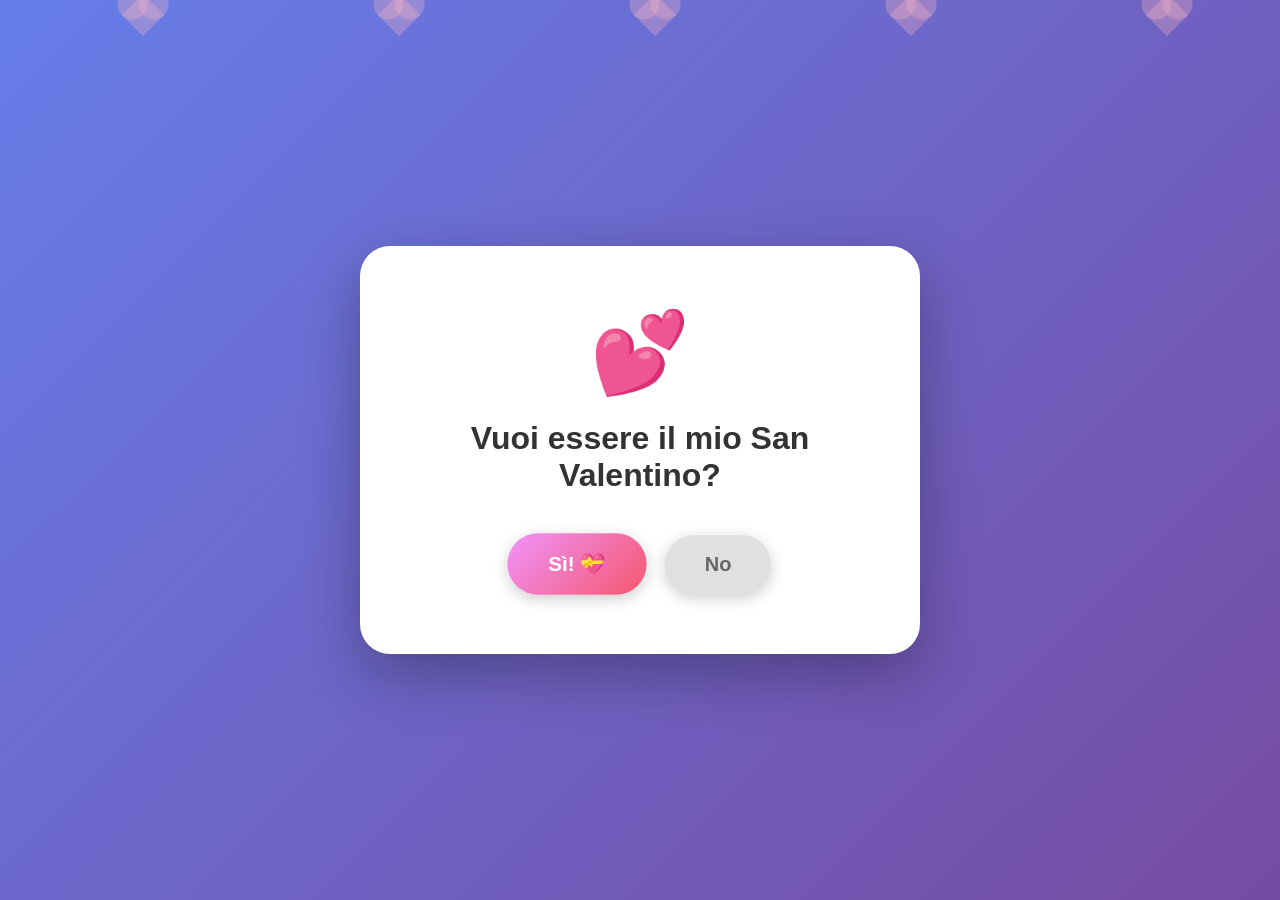
<file: san-valentino/index.html>
<!DOCTYPE html>
<html lang="it">
<head>
    <meta charset="UTF-8">
    <meta name="viewport" content="width=device-width, initial-scale=1.0">
    <title>💝 San Valentino</title>
    <link rel="stylesheet" href="css/style.css">
</head>
<body>
    <div class="container">
        <div class="heart-background">
            <div class="heart"></div>
            <div class="heart"></div>
            <div class="heart"></div>
            <div class="heart"></div>
            <div class="heart"></div>
        </div>
        
        <div class="content" id="questionContent">
            <h1 class="title">💕</h1>
            <h2 class="question">Vuoi essere il mio San Valentino?</h2>
            
            <div class="buttons">
                <button class="btn btn-yes" id="btnYes">Sì! 💝</button>
                <button class="btn btn-no" id="btnNo">No</button>
            </div>
        </div>

        <div class="content hidden" id="successContent">
            <h1 class="celebration">🎉 💝 🎉</h1>
            <h2 class="success-message">Sapevo che avresti detto di sì!</h2>
            <p class="love-message">Ti amo tanto! ❤️</p>
            <div class="confetti"></div>
        </div>
    </div>

    <script src="js/script.js"></script>
</body>
</html>
</file>
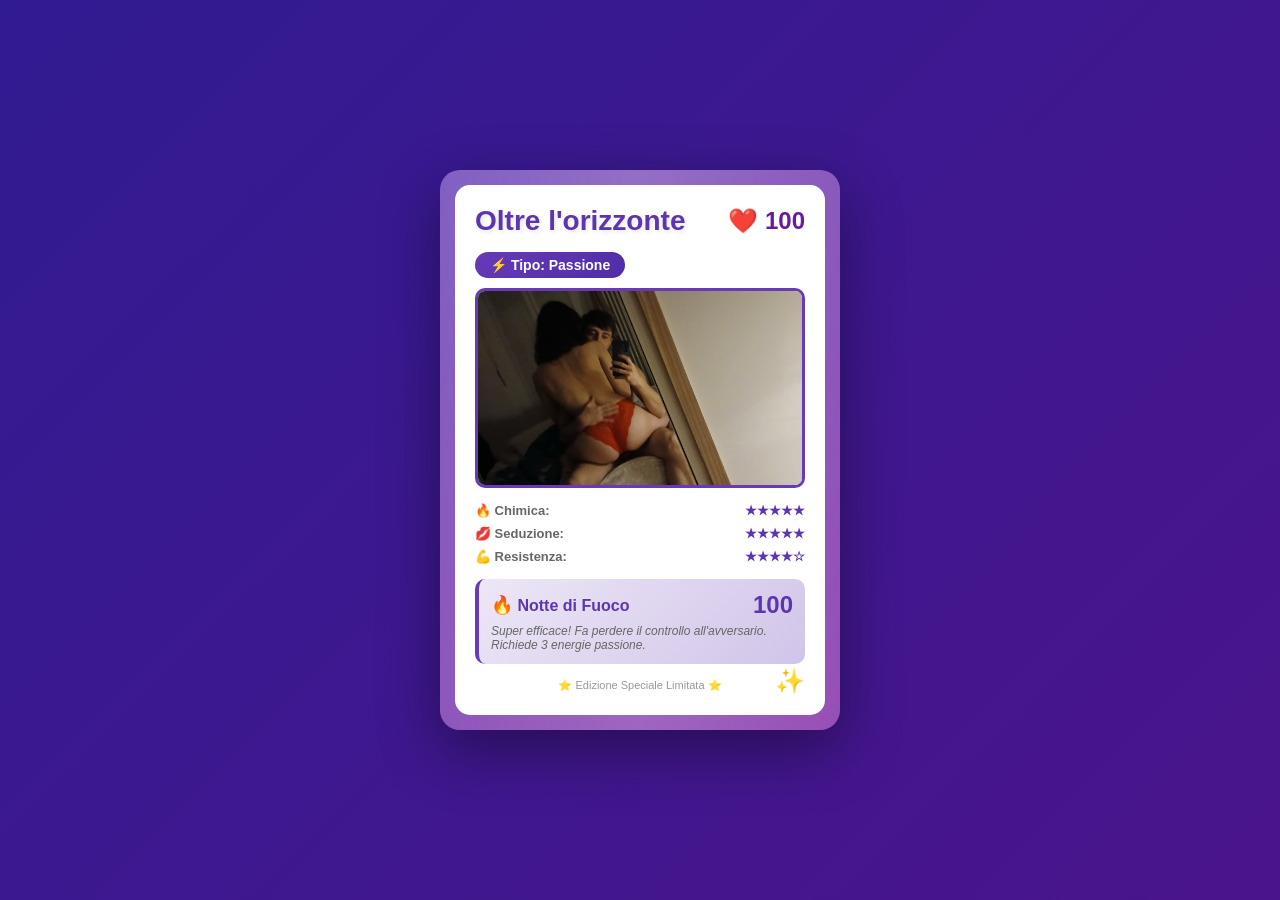
<file: pokemon_card/pokemon_card.html>
<!DOCTYPE html>
<html lang="it">
<head>
    <meta charset="UTF-8">
    <meta name="viewport" content="width=device-width, initial-scale=1.0">
    <title>Carta Pokemon Romantica</title>
    <style>
        * {
            margin: 0;
            padding: 0;
            box-sizing: border-box;
        }

        body {
            font-family: 'Arial', sans-serif;
            background: linear-gradient(135deg, #311b92 0%, #4a148c 100%);
            display: flex;
            justify-content: center;
            align-items: center;
            min-height: 100vh;
            padding: 20px;
        }

        .pokemon-card {
            width: 400px;
            height: 560px;
            background: linear-gradient(135deg, #5e35b1 0%, #7b1fa2 100%);
            border-radius: 20px;
            padding: 15px;
            box-shadow: 0 20px 60px rgba(0, 0, 0, 0.4);
            position: relative;
            overflow: hidden;
            transition: transform 0.3s ease;
        }

        .pokemon-card:hover {
            transform: translateY(-10px) rotateZ(2deg);
        }

        .pokemon-card::before {
            content: '';
            position: absolute;
            top: -50%;
            left: -50%;
            width: 200%;
            height: 200%;
            background: linear-gradient(
                45deg,
                transparent,
                rgba(255, 255, 255, 0.3),
                transparent
            );
            transform: rotate(45deg);
            animation: shine 3s infinite;
        }

        @keyframes shine {
            0% { transform: translateX(-100%) translateY(-100%) rotate(45deg); }
            100% { transform: translateX(100%) translateY(100%) rotate(45deg); }
        }

        .card-inner {
            background: white;
            border-radius: 15px;
            height: 100%;
            padding: 20px;
            position: relative;
            z-index: 1;
        }

        .card-header {
            display: flex;
            justify-content: space-between;
            align-items: center;
            margin-bottom: 15px;
        }

        .pokemon-name {
            font-size: 28px;
            font-weight: bold;
            color: #5e35b1;
            text-shadow: 2px 2px 4px rgba(0,0,0,0.1);
        }

        .hp {
            font-size: 24px;
            font-weight: bold;
            color: #6a1b9a;
        }

        .type-badge {
            background: linear-gradient(135deg, #673ab7 0%, #512da8 100%);
            color: white;
            padding: 5px 15px;
            border-radius: 20px;
            font-size: 14px;
            font-weight: bold;
            display: inline-block;
            margin-bottom: 10px;
        }

        .image-container {
            width: 100%;
            height: 200px;
            background: linear-gradient(135deg, #d1c4e9 0%, #b39ddb 100%);
            border-radius: 10px;
            margin-bottom: 15px;
            overflow: hidden;
            position: relative;
            border: 3px solid #673ab7;
        }

        .pokemon-image {
            width: 100%;
            height: 100%;
            object-fit: cover;
            object-position: center;
        }

        .stats {
            margin-bottom: 15px;
        }

        .stat-row {
            display: flex;
            justify-content: space-between;
            margin-bottom: 8px;
            font-size: 13px;
        }

        .stat-label {
            font-weight: bold;
            color: #666;
        }

        .stat-value {
            color: #5e35b1;
            font-weight: bold;
        }

        .abilities {
            margin-bottom: 15px;
        }

        .ability {
            background: linear-gradient(135deg, #ede7f6 0%, #d1c4e9 100%);
            padding: 12px;
            border-radius: 10px;
            margin-bottom: 10px;
            border-left: 4px solid #673ab7;
        }

        .ability-name {
            font-weight: bold;
            color: #5e35b1;
            margin-bottom: 5px;
            display: flex;
            justify-content: space-between;
            align-items: center;
        }

        .ability-damage {
            font-size: 24px;
            font-weight: bold;
        }

        .ability-description {
            font-size: 12px;
            color: #666;
            font-style: italic;
        }

        .card-footer {
            font-size: 11px;
            color: #999;
            text-align: center;
            margin-top: 10px;
        }

        .heart-icon {
            color: #d32f2f;
            font-size: 18px;
        }

        .rarity {
            position: absolute;
            bottom: 20px;
            right: 20px;
            font-size: 24px;
            animation: pulse 2s infinite;
        }

        @keyframes pulse {
            0%, 100% { transform: scale(1); }
            50% { transform: scale(1.2); }
        }

        .energy-symbols {
            display: flex;
            gap: 5px;
        }

        .energy {
            width: 20px;
            height: 20px;
            border-radius: 50%;
            background: linear-gradient(135deg, #673ab7 0%, #512da8 100%);
            display: inline-block;
        }
    </style>
</head>
<body>
    <div class="pokemon-card">
        <div class="card-inner">
            <div class="card-header">
                <div class="pokemon-name">Oltre l'orizzonte</div>
                <div class="hp">❤️ 100</div>
            </div>

            <div class="type-badge">⚡ Tipo: Passione</div>

            <div class="image-container">
                <img src="noi.jpg" 
                     alt="Foto Pokemon" 
                     class="pokemon-image"
                     id="pokemonPhoto">
            </div>

            <div class="stats">
                <div class="stat-row">
                    <span class="stat-label">🔥 Chimica:</span>
                    <span class="stat-value">★★★★★</span>
                </div>
                <div class="stat-row">
                    <span class="stat-label">💋 Seduzione:</span>
                    <span class="stat-value">★★★★★</span>
                </div>
                <div class="stat-row">
                    <span class="stat-label">💪 Resistenza:</span>
                    <span class="stat-value">★★★★☆</span>
                </div>
            </div>

            <div class="abilities">
                <div class="ability">
                    <div class="ability-name">
                        <span><span class="heart-icon">🔥</span> Notte di Fuoco</span>
                        <span class="ability-damage">100</span>
                    </div>
                    <div class="ability-description">
                        Super efficace! Fa perdere il controllo all'avversario. Richiede 3 energie passione.
                    </div>
                </div>
            </div>

            <div class="card-footer">
                ⭐ Edizione Speciale Limitata ⭐ 
            </div>
            <div class="rarity">✨</div>
        </div>
    </div>

    <script>
        // Effetto 3D al movimento del mouse
        const card = document.querySelector('.pokemon-card');
        
        card.addEventListener('mousemove', (e) => {
            const rect = card.getBoundingClientRect();
            const x = e.clientX - rect.left;
            const y = e.clientY - rect.top;
            
            const centerX = rect.width / 2;
            const centerY = rect.height / 2;
            
            const rotateX = (y - centerY) / 10;
            const rotateY = (centerX - x) / 10;
            
            card.style.transform = `perspective(1000px) rotateX(${rotateX}deg) rotateY(${rotateY}deg) translateY(-10px)`;
        });
        
        card.addEventListener('mouseleave', () => {
            card.style.transform = 'perspective(1000px) rotateX(0) rotateY(0)';
        });

        // Funzione per cambiare l'immagine
        function cambiaImmagine(nuovoPercorso) {
            document.getElementById('pokemonPhoto').src = nuovoPercorso;
        }
    </script>
</body>
</html>
</file>
<file: san-valentino/css/style.css>
* {
    margin: 0;
    padding: 0;
    box-sizing: border-box;
}

body {
    font-family: 'Segoe UI', Tahoma, Geneva, Verdana, sans-serif;
    background: linear-gradient(135deg, #667eea 0%, #764ba2 100%);
    min-height: 100vh;
    display: flex;
    justify-content: center;
    align-items: center;
    overflow: hidden;
}

.container {
    position: relative;
    width: 100%;
    max-width: 600px;
    padding: 20px;
}

.heart-background {
    position: fixed;
    top: 0;
    left: 0;
    width: 100%;
    height: 100%;
    pointer-events: none;
    z-index: 0;
}

.heart {
    position: absolute;
    width: 30px;
    height: 30px;
    background: rgba(255, 182, 193, 0.3);
    transform: rotate(45deg);
    animation: floatHeart 6s infinite;
}

.heart::before,
.heart::after {
    content: '';
    position: absolute;
    width: 30px;
    height: 30px;
    background: rgba(255, 182, 193, 0.3);
    border-radius: 50%;
}

.heart::before {
    top: -15px;
    left: 0;
}

.heart::after {
    top: 0;
    left: -15px;
}

.heart:nth-child(1) { left: 10%; animation-delay: 0s; }
.heart:nth-child(2) { left: 30%; animation-delay: 1s; }
.heart:nth-child(3) { left: 50%; animation-delay: 2s; }
.heart:nth-child(4) { left: 70%; animation-delay: 3s; }
.heart:nth-child(5) { left: 90%; animation-delay: 4s; }

@keyframes floatHeart {
    0% {
        top: 100%;
        opacity: 0;
    }
    10% {
        opacity: 1;
    }
    90% {
        opacity: 1;
    }
    100% {
        top: -10%;
        opacity: 0;
    }
}

.content {
    background: white;
    border-radius: 30px;
    padding: 60px 40px;
    box-shadow: 0 20px 60px rgba(0, 0, 0, 0.3);
    text-align: center;
    position: relative;
    z-index: 1;
    animation: fadeIn 0.6s ease-in;
}

@keyframes fadeIn {
    from {
        opacity: 0;
        transform: translateY(20px);
    }
    to {
        opacity: 1;
        transform: translateY(0);
    }
}

.hidden {
    display: none !important;
}

.title {
    font-size: 80px;
    margin-bottom: 20px;
    animation: heartbeat 1.5s infinite;
}

@keyframes heartbeat {
    0%, 100% { transform: scale(1); }
    10%, 30% { transform: scale(1.1); }
    20%, 40% { transform: scale(1); }
}

.question {
    font-size: 32px;
    color: #333;
    margin-bottom: 40px;
    font-weight: 600;
}

.buttons {
    display: flex;
    gap: 20px;
    justify-content: center;
    align-items: center;
    flex-wrap: wrap;
}

.btn {
    padding: 18px 40px;
    font-size: 20px;
    border: none;
    border-radius: 50px;
    cursor: pointer;
    font-weight: 600;
    transition: all 0.3s ease;
    box-shadow: 0 4px 15px rgba(0, 0, 0, 0.2);
}

.btn-yes {
    background: linear-gradient(135deg, #f093fb 0%, #f5576c 100%);
    color: white;
    animation: pulse 2s infinite;
}

.btn-yes:hover {
    transform: scale(1.1);
    box-shadow: 0 6px 20px rgba(245, 87, 108, 0.4);
}

@keyframes pulse {
    0%, 100% {
        transform: scale(1);
    }
    50% {
        transform: scale(1.05);
    }
}

.btn-no {
    background: #e0e0e0;
    color: #666;
    position: relative;
    transition: all 0.1s ease;
}

.btn-no:hover {
    background: #d0d0d0;
}

/* Schermata di successo */
.celebration {
    font-size: 100px;
    margin-bottom: 30px;
    animation: bounce 1s infinite;
}

@keyframes bounce {
    0%, 100% { transform: translateY(0); }
    50% { transform: translateY(-20px); }
}

.success-message {
    font-size: 36px;
    color: #f5576c;
    margin-bottom: 20px;
    font-weight: 700;
}

.love-message {
    font-size: 24px;
    color: #666;
    font-style: italic;
}

.confetti {
    position: fixed;
    top: 0;
    left: 0;
    width: 100%;
    height: 100%;
    pointer-events: none;
    z-index: 1000;
}

/* Responsive */
@media (max-width: 600px) {
    .content {
        padding: 40px 30px;
    }
    
    .title {
        font-size: 60px;
    }
    
    .question {
        font-size: 24px;
    }
    
    .btn {
        padding: 15px 30px;
        font-size: 18px;
    }
    
    .celebration {
        font-size: 70px;
    }
    
    .success-message {
        font-size: 28px;
    }
    
    .love-message {
        font-size: 20px;
    }
}
</file>
